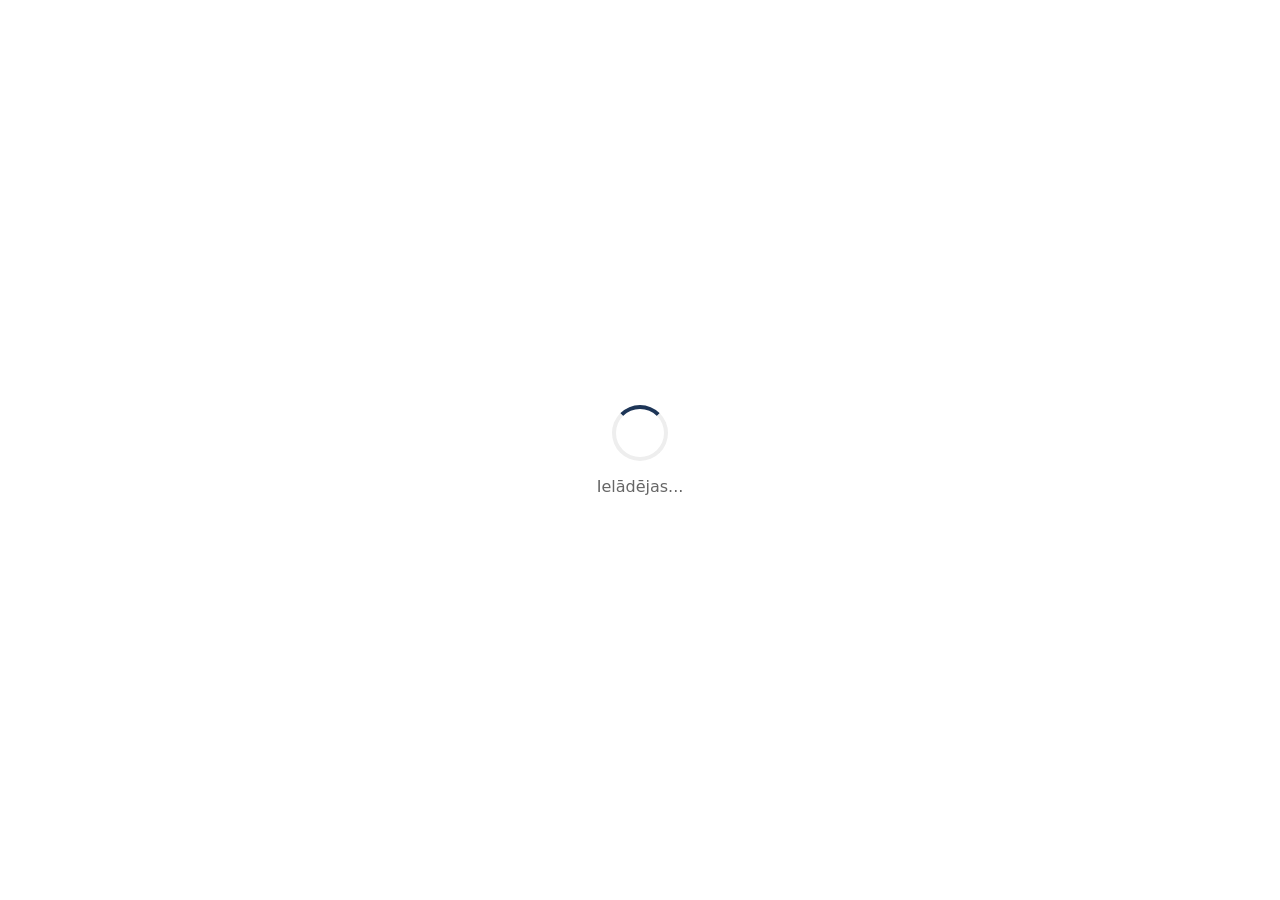
<file: index.html>
<!DOCTYPE html>
<html lang="lv">
<head>
  <meta charset="utf-8" />
  <title data-i18n="app.title">Akmeņu karte</title>
  <meta name="description" content="Interaktīva karte ar akmeņiem un pieminekļiem no visas pasaules. Meklē, filtrē un izpēti unikālus objektus ar fotogrāfijām, aprakstiem un atrašanās vietām." data-i18n-content="app.description" />
  <meta name="viewport" content="width=device-width, initial-scale=1" />
  <link rel="icon" href="favicon.svg" type="image/svg+xml" />

  <!-- Resource hints for faster loading -->
  <link rel="preconnect" href="https://api.mapbox.com" />
  <link rel="dns-prefetch" href="https://api.mapbox.com" />

  <link href="https://api.mapbox.com/mapbox-gl-js/v2.15.0/mapbox-gl.css" rel="stylesheet" />
  <script src="https://api.mapbox.com/mapbox-gl-js/v2.15.0/mapbox-gl.js"></script>

  <link rel="stylesheet" href="css/styles.css?v=47" />
</head>
<body>

<div id="loader" class="loader-overlay">
  <div class="loader-content">
    <div class="spinner"></div>
    <div class="loader-text" data-i18n="loader.loading">Ielādējas...</div>
  </div>
</div>

<div id="app">
  <aside id="sidebar">
    <div class="sidebar-header">
      <div class="sidebar-title-row">
        <h1 class="sidebar-title">
          <span id="total-count" class="count-badge">0</span>
          <span data-i18n="app.title">Akmeņu karte</span>
        </h1>

        <button id="openFilters" class="filters-open-btn" type="button" aria-haspopup="dialog" aria-controls="filtersModal" data-i18n="header.filters">
          Filtri
          <span id="filterActiveBadge" class="filter-active-badge hidden"></span>
        </button>
        <button id="langToggle" class="theme-toggle-btn" type="button" title="Switch language">
          <span id="langToggleText">EN</span>
        </button>
        <button id="themeToggle" class="theme-toggle-btn" type="button" data-i18n-title="mobile.theme_toggle" title="Pārslēgt tēmu">
          🌙
        </button>
      </div>

      <label class="search-row">
        <span class="sr-only" data-i18n="search.placeholder">Meklēt</span>
        <input id="filter-search" type="text" data-i18n-placeholder="search.placeholder" placeholder="Meklēt (nosaukums, autors, valsts)..." />
      </label>
    </div>

    <div id="list-title" data-i18n="header.objects">Objekti</div>
    <div id="objects-list">
      <div id="pull-to-refresh-indicator" class="pull-to-refresh-indicator">
        <div class="pull-to-refresh-spinner"></div>
        <span data-i18n="list.pull_to_refresh">Atjaunot...</span>
      </div>
    </div>
    <div id="sidebar-version"><span data-i18n="version.prefix">v</span><span id="version-number">...</span></div>

    <footer id="footer">
      <a href="https://forms.gle/JcUwCwtvCwwk2Yxr7" target="_blank" rel="noopener noreferrer" data-i18n="footer.form_link">➕ Forma</a>
    </footer>
  </aside>

  <div id="map"></div>

  <!-- Mobile controls (hidden on desktop) -->
  <div class="mobile-controls">
    <button id="mobileListBtn" class="mobile-control-btn" type="button" title="Saraksts">
      📋
      <span id="mobile-total-count" class="mobile-btn-badge">0</span>
    </button>
    <button id="mobileFiltersBtn" class="mobile-control-btn" type="button" data-i18n-title="header.filters" title="Filtri">
      🔍
      <span id="mobileFilterActiveBadge" class="mobile-filter-active-badge hidden"></span>
    </button>
    <button id="mobileLangToggle" class="mobile-control-btn mobile-lang-btn" type="button" title="Switch language">
      <span id="mobileLangToggleText">EN</span>
    </button>
    <button id="mobileThemeToggle" class="mobile-control-btn" type="button" data-i18n-title="mobile.theme_toggle" title="Pārslēgt tēmu">
      🌙
    </button>
  </div>

  <!-- Mobile zoom controls -->
  <div class="mobile-zoom-controls">
    <button id="mobileZoomIn" class="mobile-zoom-btn" type="button" title="Zoom in">+</button>
    <button id="mobileZoomOut" class="mobile-zoom-btn" type="button" title="Zoom out">−</button>
  </div>

  <!-- Mobile version badge -->
  <div id="mobile-version" class="mobile-version">v<span id="mobile-version-number">...</span></div>

  <!-- Mobile list overlay (full screen) -->
  <div id="mobileListOverlay" class="mobile-overlay">
    <div class="mobile-overlay-header">
      <h2 class="mobile-overlay-title">
        <span id="mobile-list-count" class="count-badge">0</span>
        <span data-i18n="mobile.list_title">Akmeņu karte</span>
      </h2>
      <button id="closeMobileList" class="mobile-close-btn" type="button" data-i18n="mobile.close">✕</button>
    </div>

    <div class="mobile-overlay-search">
      <input id="mobile-filter-search" type="text" data-i18n-placeholder="search.placeholder" placeholder="Meklēt (nosaukums, autors, valsts)..." />
    </div>

    <div id="mobile-objects-list" class="mobile-overlay-content">
      <div id="mobile-pull-to-refresh-indicator" class="pull-to-refresh-indicator">
        <div class="pull-to-refresh-spinner"></div>
        <span data-i18n="list.pull_to_refresh">Atjaunot...</span>
      </div>
    </div>

    <div class="mobile-overlay-footer">
      <a href="https://forms.gle/JcUwCwtvCwwk2Yxr7" target="_blank" rel="noopener noreferrer" data-i18n="footer.form_link">➕ Forma</a>
    </div>
  </div>

  <!-- Mobile object detail sheet (bottom sheet) -->
  <div id="mobileSheetBackdrop" class="mobile-sheet-backdrop"></div>
  <div id="mobileObjectSheet" class="mobile-sheet">
    <div class="mobile-sheet-handle"></div>
    <div class="mobile-sheet-header">
      <h3 id="mobileSheetTitle" class="mobile-sheet-title" data-i18n="mobile.object_title">Objekts</h3>
      <button id="closeMobileSheet" class="mobile-close-btn" type="button" data-i18n="mobile.close">✕</button>
    </div>
    <div id="mobileSheetContent" class="mobile-sheet-content">
      <!-- Content will be dynamically filled -->
    </div>
  </div>

  <!-- Mobile filters overlay (full screen) -->
  <div id="mobileFiltersOverlay" class="mobile-overlay">
    <div class="mobile-overlay-header">
      <h2 class="mobile-overlay-title" data-i18n="mobile.filters_title">Filtri</h2>
      <button id="closeMobileFilters" class="mobile-close-btn" type="button" data-i18n="mobile.close">✕</button>
    </div>

    <div class="mobile-overlay-content mobile-filters-body">
      <label>
        <span data-i18n="filters.author">Autors</span>
        <select id="mobile-filter-author">
          <option value="" data-i18n="filters.all">Visi</option>
        </select>
      </label>

      <label>
        <span data-i18n="filters.year">Gads</span>
        <select id="mobile-filter-year">
          <option value="" data-i18n="filters.all">Visi</option>
        </select>
      </label>

      <label>
        <span data-i18n="filters.continent">Kontinents</span>
        <select id="mobile-filter-continent">
          <option value="" data-i18n="filters.all">Visi</option>
        </select>
      </label>

      <label>
        <span data-i18n="filters.country">Valsts</span>
        <select id="mobile-filter-country">
          <option value="" data-i18n="filters.all_countries">Visas</option>
        </select>
      </label>
    </div>

    <div class="mobile-overlay-actions">
      <button id="mobileResetFilters" class="btn-secondary" type="button" data-i18n="filters.reset">Notīrīt</button>
      <button id="mobileApplyFilters" class="btn-primary" type="button" data-i18n="filters.apply">Pielietot</button>
    </div>
  </div>
</div>

<div id="filtersModal" class="modal" role="dialog" aria-modal="true" aria-hidden="true">
  <div id="filtersBackdrop" class="modal-backdrop"></div>

  <div class="modal-sheet" role="document">
    <div class="modal-top">
      <div class="modal-title" data-i18n="filters.title">Filtri</div>
      <button id="closeFilters" class="modal-close-btn" type="button" data-i18n-aria-label="filters.close" aria-label="Aizvērt filtrus">✕</button>
    </div>

    <div class="modal-body">
      <label>
        <span data-i18n="filters.author">Autors</span>
        <select id="filter-author">
          <option value="" data-i18n="filters.all">Visi</option>
        </select>
      </label>

      <label>
        <span data-i18n="filters.year">Gads</span>
        <select id="filter-year">
          <option value="" data-i18n="filters.all">Visi</option>
        </select>
      </label>

      <label>
        <span data-i18n="filters.continent">Kontinents</span>
        <select id="filter-continent">
          <option value="" data-i18n="filters.all">Visi</option>
        </select>
      </label>

      <label>
        <span data-i18n="filters.country">Valsts</span>
        <select id="filter-country">
          <option value="" data-i18n="filters.all_countries">Visas</option>
        </select>
      </label>
    </div>

    <div class="modal-actions">
      <button id="resetFilters" class="btn-secondary" type="button" data-i18n="filters.reset">Notīrīt</button>
      <button id="applyFiltersBtn" class="btn-primary" type="button" data-i18n="filters.apply">Pielietot</button>
    </div>
  </div>
</div>

<script>
// Register service worker for offline support
if ('serviceWorker' in navigator) {
  window.addEventListener('load', () => {
    navigator.serviceWorker.register('/service-worker.js')
      .then((registration) => {
        console.log('[SW] Registered:', registration.scope);

        // Check for updates
        registration.addEventListener('updatefound', () => {
          const newWorker = registration.installing;
          newWorker.addEventListener('statechange', () => {
            if (newWorker.state === 'installed' && navigator.serviceWorker.controller) {
              // New service worker available, prompt user to refresh
              const message = window.t ? window.t('alerts.update_available') : 'Jauna versija ir pieejama! Vai vēlaties atjaunināt?';
              if (confirm(message)) {
                newWorker.postMessage({ type: 'SKIP_WAITING' });
                window.location.reload();
              }
            }
          });
        });
      })
      .catch((error) => {
        console.error('[SW] Registration failed:', error);
      });

    // Reload page when new service worker takes control
    navigator.serviceWorker.addEventListener('controllerchange', () => {
      window.location.reload();
    });
  });
}
</script>

<script src="config.php?v=47"></script>
<script src="js/i18n.js?v=47"></script>
<script src="js/app.js?v=47"></script>
</body>
</html>
</file>
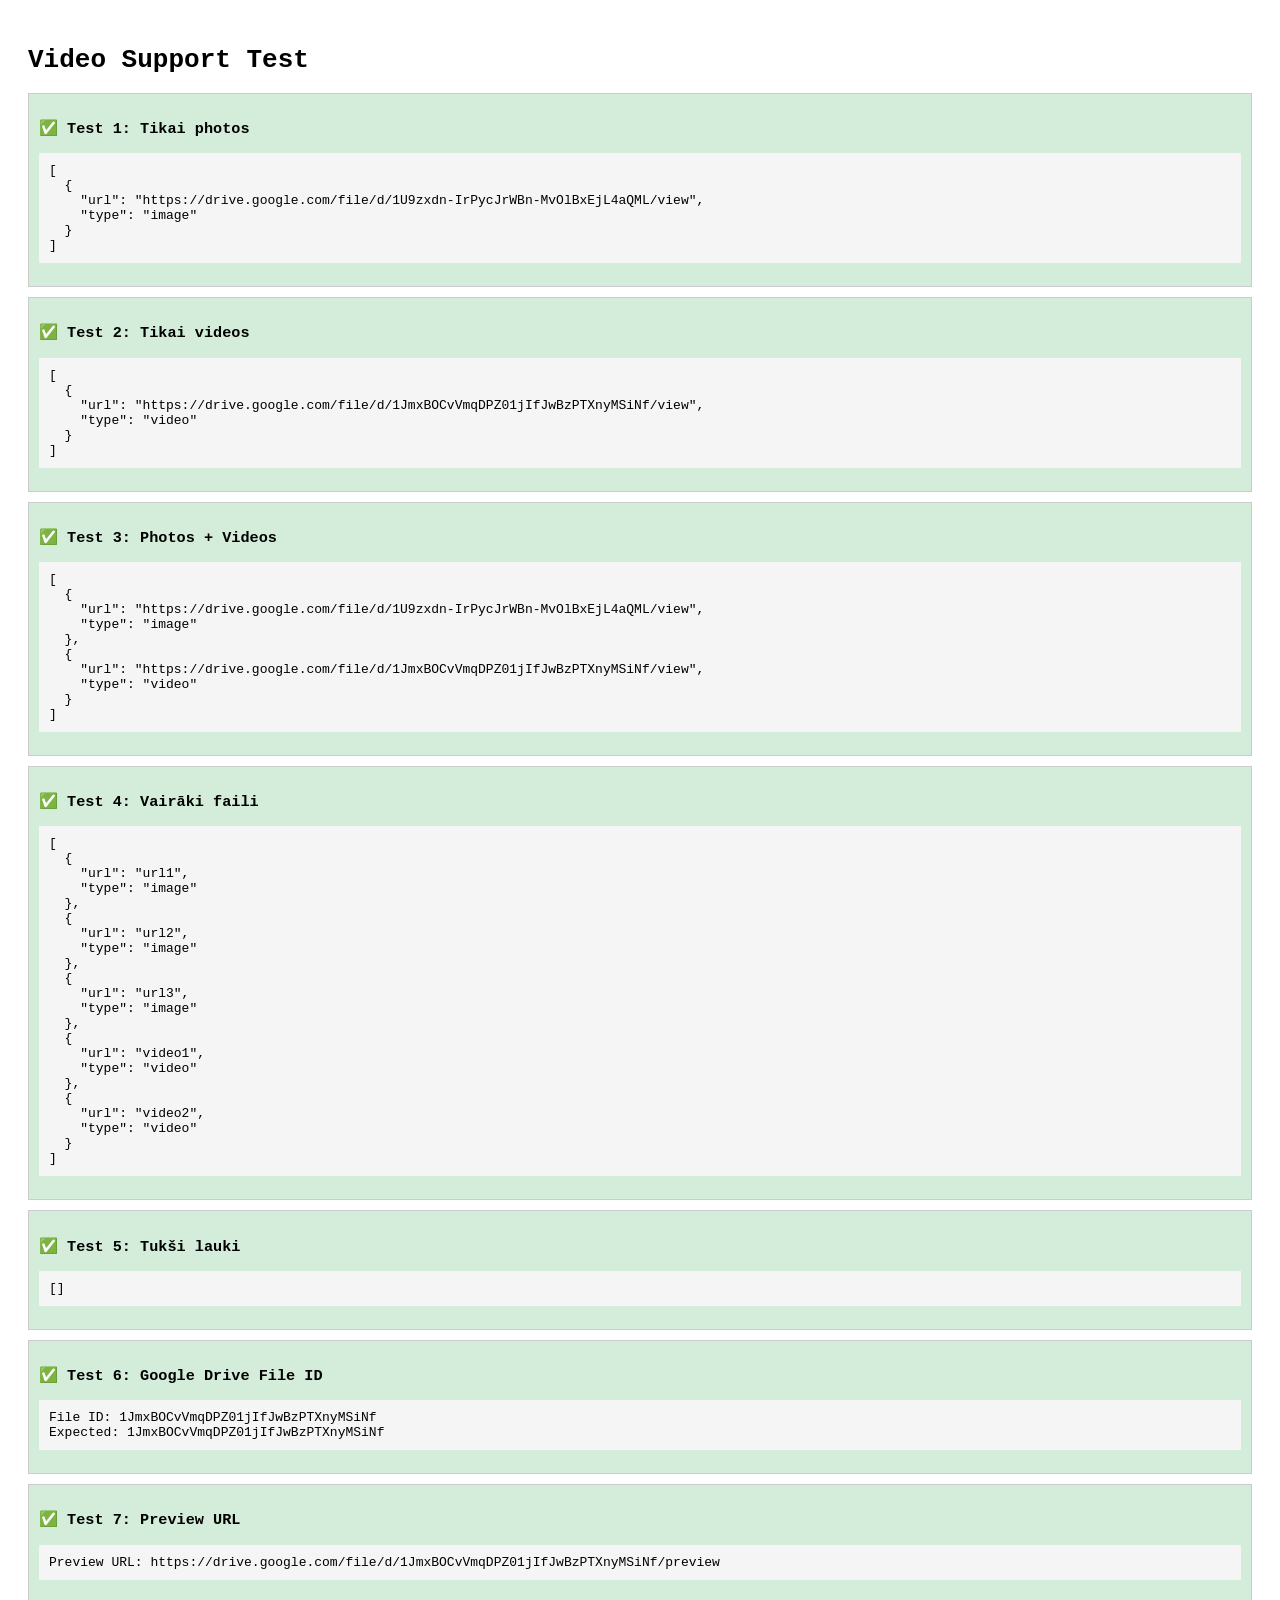
<file: test-video-support.html>
<!DOCTYPE html>
<html lang="lv">
<head>
  <meta charset="utf-8">
  <title>Test Video Support</title>
  <style>
    body { font-family: monospace; padding: 20px; }
    .test-result { margin: 10px 0; padding: 10px; border: 1px solid #ccc; }
    .pass { background: #d4edda; }
    .fail { background: #f8d7da; }
    pre { background: #f5f5f5; padding: 10px; overflow-x: auto; }
  </style>
</head>
<body>
  <h1>Video Support Test</h1>
  <div id="results"></div>

  <script>
    // Kopē funkcijas no app.js
    function normalizePhotoUrl(url) {
      const u = String(url || '').trim();
      if (!u) return '';
      if (u.startsWith('http://')) return 'https://' + u.slice('http://'.length);
      return u;
    }

    function getPhotos(props) {
      const v = props.photos;
      if (Array.isArray(v)) return v.filter(Boolean);
      if (!v) return [];
      const s = String(v).trim();
      if (!s) return [];
      if (s.startsWith('[')) {
        try {
          const arr = JSON.parse(s);
          return Array.isArray(arr) ? arr.filter(Boolean) : [];
        } catch (e) {}
      }
      return s.split(/\r?\n|\||,/g).map(x => x.trim()).filter(Boolean);
    }

    function getVideos(props) {
      const v = props.videos;
      if (Array.isArray(v)) return v.filter(Boolean);
      if (!v) return [];
      const s = String(v).trim();
      if (!s) return [];
      if (s.startsWith('[')) {
        try {
          const arr = JSON.parse(s);
          return Array.isArray(arr) ? arr.filter(Boolean) : [];
        } catch (e) {}
      }
      return s.split(/\r?\n|\||,/g).map(x => x.trim()).filter(Boolean);
    }

    function getMediaWithTypes(props) {
      const photos = getPhotos(props);
      const videos = getVideos(props);
      const media = [];

      photos.forEach(url => {
        media.push({ url: normalizePhotoUrl(url), type: 'image' });
      });

      videos.forEach(url => {
        media.push({ url: normalizePhotoUrl(url), type: 'video' });
      });

      return media;
    }

    function isGoogleDriveUrl(url) {
      const u = String(url || '').toLowerCase();
      return u.includes('drive.google.com');
    }

    function getGoogleDriveFileId(url) {
      const patterns = [
        /\/file\/d\/([^\/]+)/,
        /[?&]id=([^&]+)/,
        /\/open\?id=([^&]+)/,
      ];

      for (const pattern of patterns) {
        const match = url.match(pattern);
        if (match) return match[1];
      }
      return null;
    }

    // Test cases
    const results = document.getElementById('results');

    function addResult(title, pass, details) {
      const div = document.createElement('div');
      div.className = `test-result ${pass ? 'pass' : 'fail'}`;
      div.innerHTML = `
        <h3>${pass ? '✅' : '❌'} ${title}</h3>
        <pre>${details}</pre>
      `;
      results.appendChild(div);
    }

    // Test 1: Tikai photos
    const test1 = {
      photos: "https://drive.google.com/file/d/1U9zxdn-IrPycJrWBn-MvOlBxEjL4aQML/view"
    };
    const result1 = getMediaWithTypes(test1);
    addResult(
      'Test 1: Tikai photos',
      result1.length === 1 && result1[0].type === 'image',
      JSON.stringify(result1, null, 2)
    );

    // Test 2: Tikai videos
    const test2 = {
      videos: "https://drive.google.com/file/d/1JmxBOCvVmqDPZ01jIfJwBzPTXnyMSiNf/view"
    };
    const result2 = getMediaWithTypes(test2);
    addResult(
      'Test 2: Tikai videos',
      result2.length === 1 && result2[0].type === 'video',
      JSON.stringify(result2, null, 2)
    );

    // Test 3: Abi kopā
    const test3 = {
      photos: "https://drive.google.com/file/d/1U9zxdn-IrPycJrWBn-MvOlBxEjL4aQML/view",
      videos: "https://drive.google.com/file/d/1JmxBOCvVmqDPZ01jIfJwBzPTXnyMSiNf/view"
    };
    const result3 = getMediaWithTypes(test3);
    addResult(
      'Test 3: Photos + Videos',
      result3.length === 2 && result3[0].type === 'image' && result3[1].type === 'video',
      JSON.stringify(result3, null, 2)
    );

    // Test 4: Vairāki attēli un video
    const test4 = {
      photos: "url1|url2|url3",
      videos: "video1|video2"
    };
    const result4 = getMediaWithTypes(test4);
    addResult(
      'Test 4: Vairāki faili',
      result4.length === 5 && result4.filter(m => m.type === 'image').length === 3 && result4.filter(m => m.type === 'video').length === 2,
      JSON.stringify(result4, null, 2)
    );

    // Test 5: Tukši lauki
    const test5 = {
      photos: "",
      videos: ""
    };
    const result5 = getMediaWithTypes(test5);
    addResult(
      'Test 5: Tukši lauki',
      result5.length === 0,
      JSON.stringify(result5, null, 2)
    );

    // Test 6: Google Drive File ID extraction
    const testUrl = "https://drive.google.com/file/d/1JmxBOCvVmqDPZ01jIfJwBzPTXnyMSiNf/view?usp=drive_link";
    const fileId = getGoogleDriveFileId(testUrl);
    addResult(
      'Test 6: Google Drive File ID',
      fileId === '1JmxBOCvVmqDPZ01jIfJwBzPTXnyMSiNf',
      `File ID: ${fileId}\nExpected: 1JmxBOCvVmqDPZ01jIfJwBzPTXnyMSiNf`
    );

    // Test 7: Preview URL generation
    const previewUrl = `https://drive.google.com/file/d/${fileId}/preview`;
    addResult(
      'Test 7: Preview URL',
      previewUrl === 'https://drive.google.com/file/d/1JmxBOCvVmqDPZ01jIfJwBzPTXnyMSiNf/preview',
      `Preview URL: ${previewUrl}`
    );

    console.log('All tests completed!');
  </script>
</body>
</html>
</file>
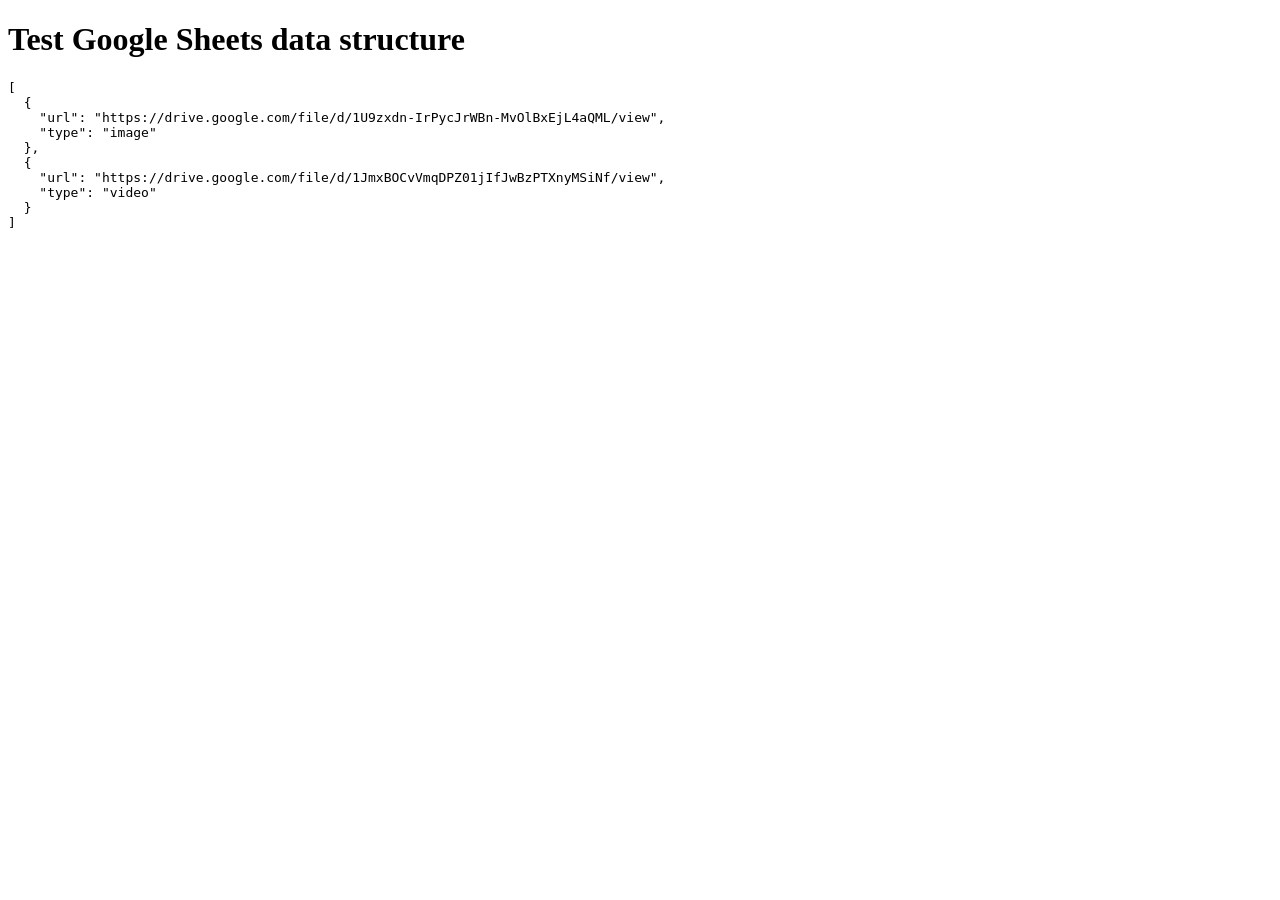
<file: test_data.html>
<!-- Testa lapa - atver pārlūkā, lai testētu -->
<!DOCTYPE html>
<html>
<head>
<meta charset="utf-8">
<title>Test Media Loading</title>
</head>
<body>
<h1>Test Google Sheets data structure</h1>
<pre id="output"></pre>

<script>
// Simulē, kā dati varētu izskatīties
const testData = {
  properties: {
    photos: "https://drive.google.com/file/d/1U9zxdn-IrPycJrWBn-MvOlBxEjL4aQML/view",
    videos: "https://drive.google.com/file/d/1JmxBOCvVmqDPZ01jIfJwBzPTXnyMSiNf/view"
  }
};

// Kopē funkcijas no app.js
function getPhotos(props) {
  const v = props.photos;
  if (!v) return [];
  const s = String(v).trim();
  if (!s) return [];
  return s.split(/\r?\n|\||,/g).map(x => x.trim()).filter(Boolean);
}

function getVideos(props) {
  const v = props.videos;
  if (!v) return [];
  const s = String(v).trim();
  if (!s) return [];
  return s.split(/\r?\n|\||,/g).map(x => x.trim()).filter(Boolean);
}

function getMediaWithTypes(props) {
  const photos = getPhotos(props);
  const videos = getVideos(props);
  const media = [];
  
  photos.forEach(url => {
    media.push({ url: url, type: 'image' });
  });
  
  videos.forEach(url => {
    media.push({ url: url, type: 'video' });
  });
  
  return media;
}

// Testē
const result = getMediaWithTypes(testData.properties);
document.getElementById('output').textContent = JSON.stringify(result, null, 2);

console.log('Test result:', result);
</script>
</body>
</html>
</file>
<file: css/styles.css>
:root {
  --bg-primary: #ffffff;
  --bg-secondary: #f6f6f6;
  --bg-tertiary: #fafafa;
  --border-color: #ddd;
  --border-light: #eee;
  --text-primary: #111;
  --text-secondary: #666;
  --text-tertiary: #999;
  --accent-color: #1d3557;
  --shadow-sm: rgba(0, 0, 0, 0.05);
  --shadow-md: rgba(0, 0, 0, 0.15);
  --shadow-lg: rgba(0, 0, 0, 0.25);
}

[data-theme="dark"] {
  --bg-primary: #1a1a1a;
  --bg-secondary: #2a2a2a;
  --bg-tertiary: #222;
  --border-color: #444;
  --border-light: #333;
  --text-primary: #e5e5e5;
  --text-secondary: #aaa;
  --text-tertiary: #888;
  --accent-color: #5b8fb9;
  --shadow-sm: rgba(0, 0, 0, 0.3);
  --shadow-md: rgba(0, 0, 0, 0.5);
  --shadow-lg: rgba(0, 0, 0, 0.7);
}

html, body {
  height: 100%;
  margin: 0;
  font-family: system-ui, -apple-system, Segoe UI, Roboto, Arial, sans-serif;
  background: var(--bg-primary);
  color: var(--text-primary);
  transition: background 0.3s, color 0.3s;
}

/* Loader */
.loader-overlay {
  position: fixed;
  inset: 0;
  background: var(--bg-primary);
  display: flex;
  align-items: center;
  justify-content: center;
  z-index: 9999;
  transition: opacity 0.3s ease;
}

.loader-overlay.hidden {
  opacity: 0;
  pointer-events: none;
}

.loader-content {
  display: flex;
  flex-direction: column;
  align-items: center;
  gap: 16px;
}

.spinner {
  width: 48px;
  height: 48px;
  border: 4px solid var(--border-light);
  border-top-color: var(--accent-color);
  border-radius: 50%;
  animation: spin 0.8s linear infinite;
}

@keyframes spin {
  to { transform: rotate(360deg); }
}

.loader-text {
  font-size: 16px;
  color: var(--text-secondary);
  font-weight: 500;
}

#app {
  height: 100vh;
  display: flex;
}

#map {
  flex: 1;
}

#sidebar {
  width: 360px;
  background: var(--bg-primary);
  border-right: 1px solid var(--border-color);
  overflow: hidden;
  display: flex;
  flex-direction: column;
}

.sidebar-header {
  padding: 14px 14px 10px 14px;
  border-bottom: 1px solid var(--border-light);
  display: flex;
  flex-direction: column;
  gap: 10px;
  background: var(--bg-primary);
  z-index: 10;
}

.sidebar-title-row {
  display: flex;
  align-items: center;
  justify-content: space-between;
  gap: 10px;
}

.sidebar-title {
  font-size: 18px;
  margin: 0;
  display: flex;
  align-items: center;
  gap: 8px;
}

.count-badge {
  display: inline-flex;
  align-items: center;
  justify-content: center;
  min-width: 28px;
  height: 22px;
  padding: 0 8px;
  border-radius: 999px;
  border: 1px solid var(--border-color);
  background: var(--bg-secondary);
  font-size: 12px;
  font-weight: 700;
}

.filters-open-btn,
.theme-toggle-btn {
  border: 1px solid var(--border-color);
  background: var(--bg-primary);
  color: var(--text-primary);
  border-radius: 999px;
  padding: 10px 14px;
  font-size: 14px;
  cursor: pointer;
  white-space: nowrap;
  min-height: 44px;
  display: flex;
  align-items: center;
  transition: all 0.2s;
}

.theme-toggle-btn {
  padding: 10px 10px;
  min-width: 44px;
  justify-content: center;
}

#langToggle {
  font-weight: 700;
  font-size: 12px;
  letter-spacing: 0.5px;
}

.mobile-lang-btn {
  font-weight: 700;
  font-size: 13px;
  letter-spacing: 0.5px;
}

.filters-open-btn {
  position: relative;
}

.filters-open-btn:hover,
.theme-toggle-btn:hover {
  border-color: var(--text-secondary);
}

.filter-active-badge {
  position: absolute;
  top: -4px;
  right: -4px;
  width: 10px;
  height: 10px;
  background: #ef4444;
  border: 2px solid var(--bg-primary);
  border-radius: 50%;
  box-shadow: 0 0 0 2px rgba(239, 68, 68, 0.2);
  animation: pulse 2s infinite;
}

.filter-active-badge.hidden {
  display: none;
}

@keyframes pulse {
  0%, 100% {
    box-shadow: 0 0 0 2px rgba(239, 68, 68, 0.2);
  }
  50% {
    box-shadow: 0 0 0 4px rgba(239, 68, 68, 0.1);
  }
}

.search-row input {
  width: 100%;
  padding: 9px 10px;
  border-radius: 12px;
  border: 1px solid var(--border-color);
  background: var(--bg-primary);
  color: var(--text-primary);
  font-size: 14px;
  outline: none;
}

.search-row input:focus {
  border-color: var(--text-secondary);
}

#list-title {
  padding: 10px 14px 0 14px;
  font-size: 13px;
  color: var(--text-secondary);
  font-weight: 700;
}

#objects-list {
  overflow: auto;
  padding: 8px 14px 14px 14px;
  flex: 1;
  position: relative;
}

.pull-to-refresh-indicator {
  position: absolute;
  top: -60px;
  left: 0;
  right: 0;
  height: 60px;
  display: flex;
  align-items: center;
  justify-content: center;
  color: var(--text-secondary);
  font-size: 14px;
  transition: transform 0.3s;
  pointer-events: none;
}

.pull-to-refresh-indicator.visible {
  transform: translateY(60px);
}

.pull-to-refresh-spinner {
  width: 20px;
  height: 20px;
  border: 2px solid var(--border-light);
  border-top-color: var(--accent-color);
  border-radius: 50%;
  animation: spin 0.8s linear infinite;
  margin-right: 8px;
}

/* Skeleton loaders */
.skeleton {
  background: linear-gradient(90deg, var(--bg-secondary) 25%, var(--border-color) 50%, var(--bg-secondary) 75%);
  background-size: 200% 100%;
  animation: skeleton-loading 1.5s ease-in-out infinite;
  border-radius: 4px;
}

@keyframes skeleton-loading {
  0% { background-position: 200% 0; }
  100% { background-position: -200% 0; }
}

.skeleton-item {
  display: flex;
  gap: 10px;
  padding: 12px 12px;
  border: 1px solid var(--border-light);
  border-radius: 12px;
  margin: 8px 0;
  min-height: 44px;
}

.skeleton-dot {
  width: 10px;
  height: 10px;
  border-radius: 50%;
  margin-top: 5px;
  flex: 0 0 10px;
}

.skeleton-main {
  flex: 1;
  display: flex;
  flex-direction: column;
  gap: 6px;
}

.skeleton-title {
  height: 16px;
  width: 70%;
}

.skeleton-sub {
  height: 12px;
  width: 50%;
}

.list-loading {
  opacity: 0.6;
  pointer-events: none;
}

.load-more-btn {
  width: 100%;
  padding: 12px 16px;
  border-radius: 12px;
  border: 1px solid var(--border-color);
  background: var(--bg-secondary);
  cursor: pointer;
  font-size: 14px;
  font-weight: 600;
  color: var(--accent-color);
  margin-top: 8px;
  transition: all 0.2s;
  min-height: 44px;
}

.load-more-btn:hover {
  background: var(--bg-primary);
  border-color: var(--text-secondary);
}

.load-more-btn:active {
  transform: scale(0.98);
}

.load-more-btn.loading {
  opacity: 0.6;
  pointer-events: none;
}

#sidebar-version {
  padding: 10px 14px;
  font-size: 11px;
  color: var(--text-tertiary);
  text-align: center;
  border-top: 1px solid var(--border-light);
  font-weight: 500;
  letter-spacing: 0.5px;
}

.obj-item {
  display: flex;
  gap: 10px;
  padding: 12px 12px;
  border: 1px solid var(--border-light);
  border-radius: 12px;
  margin: 8px 0;
  cursor: pointer;
  min-height: 44px; /* Apple guideline */
}

.obj-item:hover {
  background: var(--bg-tertiary);
}

.obj-dot {
  width: 10px;
  height: 10px;
  border-radius: 50%;
  margin-top: 5px;
  flex: 0 0 10px;
}

.obj-dot.ok { background: #1d3557; }
.obj-dot.missing { background: #e63946; }

.obj-main { flex: 1; }

.obj-title {
  font-size: 14px;
  font-weight: 700;
  margin-bottom: 4px;
}

.obj-sub {
  font-size: 12px;
  color: var(--text-secondary);
}

.obj-empty {
  font-size: 13px;
  color: var(--text-secondary);
  padding: 10px 0;
}

#footer {
  padding: 10px 14px;
  font-size: 14px;
  text-align: center;
  border-top: 1px solid var(--border-light);
  background: var(--bg-primary);
}

#footer a {
  text-decoration: none;
  color: var(--text-primary);
  display: inline-flex;
  align-items: center;
  gap: 4px;
  padding: 8px 12px;
  border-radius: 999px;
  transition: background 0.2s;
}

#footer a:hover {
  background: var(--bg-secondary);
}

/* Popup */
.popup-wrap {
  max-width: 460px;
  min-width: 320px;
  animation: popupFadeIn 0.3s cubic-bezier(0.4, 0, 0.2, 1);
}

@keyframes popupFadeIn {
  from {
    opacity: 0;
    transform: translateY(10px) scale(0.98);
  }
  to {
    opacity: 1;
    transform: translateY(0) scale(1);
  }
}

.popup-title {
  display: flex;
  gap: 12px;
  align-items: flex-start;
  justify-content: space-between;
  font-weight: 700;
  margin-bottom: 14px;
  font-size: 17px;
  line-height: 1.3;
  color: var(--text-primary);
}

.popup-title > span {
  flex: 1;
}

.popup-title-actions {
  display: flex;
  gap: 8px;
  align-items: center;
  flex-shrink: 0;
}

.back-to-list-btn {
  display: none; /* Hidden on desktop - not needed when list is always visible */
}

.copy-link-btn {
  background: var(--bg-secondary);
  border: 1px solid var(--border-color);
  border-radius: 10px;
  cursor: pointer;
  font-size: 18px;
  padding: 10px 10px;
  line-height: 1;
  transition: all 0.2s;
  display: flex;
  align-items: center;
  justify-content: center;
  min-width: 40px;
  min-height: 40px;
  box-shadow: 0 1px 3px var(--shadow-sm);
}

.copy-link-btn:hover {
  background: var(--bg-tertiary);
  border-color: var(--text-secondary);
  transform: translateY(-1px);
  box-shadow: 0 2px 6px var(--shadow-md);
}

.copy-link-btn:active {
  transform: translateY(0) scale(0.98);
  box-shadow: 0 1px 2px var(--shadow-sm);
}

.popup-meta {
  display: flex;
  gap: 8px;
  flex-wrap: wrap;
  margin-bottom: 16px;
}

.popup-chip {
  font-size: 13px;
  background: var(--bg-secondary);
  border: 1px solid var(--border-color);
  border-radius: 999px;
  padding: 6px 12px;
  line-height: 1.3;
  font-weight: 500;
  display: inline-flex;
  align-items: center;
  gap: 4px;
  transition: all 0.2s;
}

.popup-chip:hover {
  background: var(--bg-tertiary);
  transform: translateY(-1px);
}

.popup-desc {
  font-size: 14px;
  line-height: 1.6;
  margin-top: 14px;
  color: var(--text-primary);
  padding: 12px;
  background: var(--bg-tertiary);
  border-radius: 10px;
  border-left: 3px solid var(--accent-color);
}

.badge-ok, .badge-missing {
  font-size: 12px;
  padding: 6px 12px;
  border-radius: 999px;
  white-space: nowrap;
  font-weight: 700;
  display: inline-flex;
  align-items: center;
  gap: 4px;
  box-shadow: 0 1px 3px var(--shadow-sm);
}

.badge-ok {
  border: 1px solid #86efac;
  background: linear-gradient(135deg, #dcfce7 0%, #bbf7d0 100%);
  color: #166534;
  transition: all 0.2s;
}

.badge-ok:hover {
  box-shadow: 0 2px 8px rgba(134, 239, 172, 0.4);
  transform: translateY(-1px);
}

.badge-missing {
  border: 1px solid #fca5a5;
  background: linear-gradient(135deg, #fee2e2 0%, #fecaca 100%);
  color: #991b1b;
  transition: all 0.2s;
}

.badge-missing:hover {
  box-shadow: 0 2px 8px rgba(252, 165, 165, 0.4);
  transform: translateY(-1px);
}

.slideshow {
  position: relative;
  border-radius: 14px;
  overflow: hidden;
  border: 1px solid var(--border-color);
  margin: 0 0 16px 0;
  background: linear-gradient(135deg, #1a1a1a 0%, #2a2a2a 100%);
  user-select: none;
  -webkit-user-select: none;
  min-height: 300px;
  display: flex;
  align-items: center;
  justify-content: center;
  transition: all 0.2s ease;
  box-shadow: 0 4px 12px var(--shadow-md);
}

.slideshow:hover {
  box-shadow: 0 6px 16px var(--shadow-lg);
}

.slideshow img,
.slideshow video,
.slideshow iframe {
  width: 100%;
  display: block;
  max-height: 420px;
  object-fit: contain;
  background: #000;
  animation: fadeIn 0.4s ease;
}

@keyframes fadeIn {
  from {
    opacity: 0;
  }
  to {
    opacity: 1;
  }
}

.slideshow video {
  outline: none;
}

.slideshow iframe {
  border: none;
  min-height: 280px;
}

.slide-counter {
  position: absolute;
  bottom: 12px;
  right: 12px;
  background: rgba(0, 0, 0, 0.85);
  color: #fff;
  padding: 6px 14px;
  border-radius: 999px;
  font-size: 13px;
  font-weight: 700;
  pointer-events: none;
  backdrop-filter: blur(12px);
  box-shadow: 0 2px 8px rgba(0, 0, 0, 0.4);
  border: 1px solid rgba(255, 255, 255, 0.1);
  letter-spacing: 0.5px;
}

.slide-counter.slide-hidden {
  display: none;
}

.slide-nav {
  position: absolute;
  top: 50%;
  transform: translateY(-50%);
  background: rgba(255, 255, 255, 0.95);
  border: 1px solid rgba(255, 255, 255, 0.3);
  width: 44px;
  height: 44px;
  border-radius: 50%;
  cursor: pointer;
  display: flex;
  align-items: center;
  justify-content: center;
  font-size: 20px;
  font-weight: 700;
  transition: all 0.25s cubic-bezier(0.4, 0, 0.2, 1);
  z-index: 10;
  box-shadow: 0 3px 12px rgba(0, 0, 0, 0.3);
  backdrop-filter: blur(8px);
  color: #1a1a1a;
}

.slide-nav:hover {
  background: rgba(255, 255, 255, 1);
  transform: translateY(-50%) scale(1.15);
  box-shadow: 0 4px 16px rgba(0, 0, 0, 0.4);
}

.slide-nav:active {
  transform: translateY(-50%) scale(1.0);
  box-shadow: 0 2px 8px rgba(0, 0, 0, 0.3);
}

.slide-nav.slide-prev {
  left: 10px;
}

.slide-nav.slide-next {
  right: 10px;
}

.slide-nav.slide-hidden {
  display: none;
}

@media (max-width: 720px) {
  .popup-wrap {
    max-width: 100%;
  }

  .slideshow img,
  .slideshow video,
  .slideshow iframe {
    max-height: 240px;
  }

  .slideshow iframe {
    min-height: 200px;
  }

  .slide-nav {
    width: 44px;
    height: 44px;
    font-size: 18px;
  }
}

/* Modal (filters) */
.modal {
  position: fixed;
  inset: 0;
  display: none;
  z-index: 1000;
}

.modal.is-open {
  display: block;
}

.modal-backdrop {
  position: absolute;
  inset: 0;
  background: rgba(0,0,0,0.35);
}

.modal-sheet {
  position: absolute;
  left: 50%;
  top: 50%;
  transform: translate(-50%, -50%);
  width: min(520px, calc(100vw - 24px));
  background: var(--bg-primary);
  border-radius: 16px;
  border: 1px solid var(--border-light);
  box-shadow: 0 12px 40px var(--shadow-lg);
  overflow: hidden;
}

.modal-top {
  display: flex;
  align-items: center;
  justify-content: space-between;
  padding: 12px 14px;
  border-bottom: 1px solid var(--border-light);
}

.modal-title {
  font-size: 16px;
  font-weight: 700;
}

.modal-close-btn {
  border: 1px solid var(--border-color);
  background: var(--bg-primary);
  color: var(--text-primary);
  border-radius: 10px;
  padding: 8px 12px;
  font-size: 16px;
  cursor: pointer;
  min-width: 44px;
  min-height: 44px;
  display: flex;
  align-items: center;
  justify-content: center;
}

.modal-body {
  padding: 12px 14px;
  display: flex;
  flex-direction: column;
  gap: 10px;
}

.modal-body label {
  display: block;
  font-size: 14px;
}

.modal-body select {
  width: 100%;
  padding: 9px 10px;
  border-radius: 12px;
  border: 1px solid var(--border-color);
  background: var(--bg-primary);
  color: var(--text-primary);
  margin-top: 6px;
  font-size: 14px;
  outline: none;
}

.modal-body select:focus {
  border-color: var(--text-secondary);
}

.modal-actions {
  padding: 12px 14px;
  border-top: 1px solid var(--border-light);
  display: flex;
  gap: 10px;
  justify-content: flex-end;
}

.btn-primary, .btn-secondary {
  border-radius: 12px;
  padding: 12px 16px;
  font-size: 14px;
  cursor: pointer;
  border: 1px solid var(--border-color);
  background: var(--bg-primary);
  color: var(--text-primary);
  min-height: 44px;
  display: flex;
  align-items: center;
  justify-content: center;
}

.btn-primary {
  border-color: var(--accent-color);
  background: var(--accent-color);
  color: #fff;
}

.btn-secondary {
  background: var(--bg-primary);
}

.sr-only {
  position: absolute;
  width: 1px;
  height: 1px;
  padding: 0;
  margin: -1px;
  overflow: hidden;
  clip: rect(0, 0, 0, 0);
  white-space: nowrap;
  border: 0;
}

/* Mobile controls (hidden on desktop) */
.mobile-controls {
  display: none;
  position: fixed;
  top: 20px;
  right: 20px;
  z-index: 500;
  gap: 10px;
  flex-direction: column;
}

.mobile-control-btn {
  width: 56px;
  height: 56px;
  border-radius: 50%;
  background: var(--bg-primary);
  border: 1px solid var(--border-color);
  box-shadow: 0 2px 12px var(--shadow-md);
  font-size: 24px;
  display: flex;
  align-items: center;
  justify-content: center;
  cursor: pointer;
  position: relative;
  transition: all 0.2s;
}

.mobile-control-btn {
  position: relative;
}

.mobile-control-btn:active {
  transform: scale(0.95);
}

.mobile-filter-active-badge {
  position: absolute;
  top: 2px;
  right: 2px;
  width: 12px;
  height: 12px;
  background: #ef4444;
  border: 2px solid var(--bg-primary);
  border-radius: 50%;
  box-shadow: 0 0 0 2px rgba(239, 68, 68, 0.2);
  animation: pulse 2s infinite;
}

.mobile-filter-active-badge.hidden {
  display: none;
}

.mobile-btn-badge {
  position: absolute;
  top: -4px;
  right: -4px;
  min-width: 20px;
  height: 20px;
  padding: 0 6px;
  border-radius: 999px;
  background: #e63946;
  color: #fff;
  font-size: 11px;
  font-weight: 700;
  display: flex;
  align-items: center;
  justify-content: center;
  border: 2px solid var(--bg-primary);
}

/* Mobile zoom controls */
.mobile-zoom-controls {
  display: none;
  position: fixed;
  right: 20px;
  bottom: 80px;
  z-index: 500;
  gap: 10px;
  flex-direction: column;
}

.mobile-zoom-btn {
  width: 44px;
  height: 44px;
  border-radius: 8px;
  background: var(--bg-primary);
  border: 1px solid var(--border-color);
  box-shadow: 0 2px 8px var(--shadow-md);
  font-size: 24px;
  font-weight: 600;
  display: flex;
  align-items: center;
  justify-content: center;
  cursor: pointer;
  transition: all 0.2s;
  color: var(--text-primary);
}

.mobile-zoom-btn:active {
  transform: scale(0.95);
}

/* Mobile version badge */
.mobile-version {
  display: none;
  position: fixed;
  bottom: 20px;
  right: 20px;
  z-index: 500;
  font-size: 11px;
  color: var(--text-tertiary);
  background: var(--bg-primary);
  border: 1px solid var(--border-color);
  padding: 6px 10px;
  border-radius: 12px;
  font-weight: 600;
  letter-spacing: 0.5px;
  box-shadow: 0 2px 8px var(--shadow-sm);
}

/* Mobile overlays (full screen) */
.mobile-overlay {
  display: none;
  position: fixed;
  inset: 0;
  background: var(--bg-primary);
  z-index: 1000;
  flex-direction: column;
}

.mobile-overlay.active {
  display: flex;
}

.mobile-overlay-header {
  display: flex;
  align-items: center;
  justify-content: space-between;
  padding: 16px;
  border-bottom: 1px solid var(--border-light);
  background: var(--bg-primary);
  position: sticky;
  top: 0;
  z-index: 10;
}

.mobile-overlay-title {
  font-size: 18px;
  margin: 0;
  display: flex;
  align-items: center;
  gap: 8px;
}

.mobile-close-btn {
  width: 44px;
  height: 44px;
  border-radius: 50%;
  background: var(--bg-secondary);
  border: 1px solid var(--border-color);
  font-size: 20px;
  display: flex;
  align-items: center;
  justify-content: center;
  cursor: pointer;
  color: var(--text-primary);
}

.mobile-overlay-search {
  padding: 12px 16px;
  background: var(--bg-primary);
  border-bottom: 1px solid var(--border-light);
}

.mobile-overlay-search input {
  width: 100%;
  padding: 12px 14px;
  border-radius: 12px;
  border: 1px solid var(--border-color);
  background: var(--bg-primary);
  color: var(--text-primary);
  font-size: 15px;
  outline: none;
}

.mobile-overlay-content {
  flex: 1;
  overflow: auto;
  padding: 12px 16px;
  position: relative;
}

.mobile-filters-body {
  display: flex;
  flex-direction: column;
  gap: 16px;
}

.mobile-filters-body label {
  display: block;
  font-size: 14px;
  font-weight: 600;
}

.mobile-filters-body select {
  width: 100%;
  padding: 12px 14px;
  border-radius: 12px;
  border: 1px solid var(--border-color);
  background: var(--bg-primary);
  color: var(--text-primary);
  margin-top: 8px;
  font-size: 15px;
  outline: none;
}

.mobile-overlay-footer {
  padding: 14px 16px;
  text-align: center;
  border-top: 1px solid var(--border-light);
  background: var(--bg-primary);
}

.mobile-overlay-footer a {
  text-decoration: none;
  color: var(--text-primary);
  display: inline-flex;
  align-items: center;
  gap: 6px;
  padding: 10px 16px;
  border-radius: 999px;
  transition: background 0.2s;
  font-size: 15px;
}

.mobile-overlay-footer a:hover {
  background: var(--bg-secondary);
}

.mobile-overlay-actions {
  padding: 14px 16px;
  border-top: 1px solid var(--border-light);
  display: flex;
  gap: 10px;
  background: var(--bg-primary);
}

.mobile-overlay-actions .btn-primary,
.mobile-overlay-actions .btn-secondary {
  flex: 1;
}

/* Mobile sheet backdrop */
.mobile-sheet-backdrop {
  display: none;
  position: fixed;
  inset: 0;
  background: rgba(0, 0, 0, 0.4);
  z-index: 1400;
  opacity: 0;
  transition: opacity 0.3s ease;
}

.mobile-sheet-backdrop.active {
  display: block;
  opacity: 1;
}

/* Mobile bottom sheet for object details */
.mobile-sheet {
  display: none;
  position: fixed;
  bottom: 0;
  left: 0;
  right: 0;
  background: var(--bg-primary);
  border-radius: 20px 20px 0 0;
  box-shadow: 0 -4px 20px var(--shadow-lg);
  z-index: 1500;
  max-height: 85vh;
  transform: translateY(100%);
  transition: transform 0.3s ease;
}

.mobile-sheet.active {
  display: flex;
  flex-direction: column;
  transform: translateY(0);
}

.mobile-sheet-handle {
  width: 40px;
  height: 4px;
  background: var(--border-color);
  border-radius: 2px;
  margin: 12px auto 8px;
  cursor: grab;
}

.mobile-sheet-header {
  display: flex;
  align-items: center;
  justify-content: space-between;
  padding: 8px 16px 12px;
  border-bottom: 1px solid var(--border-light);
}

.mobile-sheet-title {
  font-size: 18px;
  font-weight: 700;
  margin: 0;
  flex: 1;
  padding-right: 12px;
  line-height: 1.3;
}

.mobile-sheet-content {
  flex: 1;
  overflow-y: auto;
  padding: 16px;
  -webkit-overflow-scrolling: touch;
}

/* Object detail content in mobile sheet */
.mobile-detail-meta {
  display: flex;
  gap: 8px;
  flex-wrap: wrap;
  margin-bottom: 16px;
}

.mobile-detail-chip {
  font-size: 13px;
  background: var(--bg-secondary);
  border: 1px solid var(--border-color);
  border-radius: 999px;
  padding: 6px 12px;
  line-height: 1.2;
  font-weight: 500;
}

.mobile-detail-gallery {
  margin-bottom: 16px;
}

.mobile-detail-desc {
  font-size: 15px;
  line-height: 1.6;
  color: var(--text-primary);
  margin-bottom: 16px;
}

.mobile-detail-actions {
  display: flex;
  gap: 10px;
  padding-top: 12px;
  border-top: 1px solid var(--border-light);
}

.mobile-detail-btn {
  flex: 1;
  padding: 12px 16px;
  border-radius: 12px;
  border: 1px solid var(--border-color);
  background: var(--bg-secondary);
  color: var(--text-primary);
  font-size: 14px;
  font-weight: 600;
  cursor: pointer;
  display: flex;
  align-items: center;
  justify-content: center;
  gap: 6px;
  transition: all 0.2s;
}

.mobile-detail-btn:active {
  transform: scale(0.98);
}

/* Responsive */
@media (max-width: 860px) {
  #sidebar { width: 320px; }
}

/* Mapbox popup customization */
.mapboxgl-popup {
  max-width: 480px !important;
}

.mapboxgl-popup-content {
  padding: 20px;
  border-radius: 18px;
  box-shadow: 0 8px 32px rgba(0, 0, 0, 0.2);
  font-family: inherit;
  background: var(--bg-primary);
  border: 1px solid var(--border-light);
  max-height: 85vh;
  overflow-y: auto;
  -webkit-overflow-scrolling: touch;
}

.mapboxgl-popup-content::-webkit-scrollbar {
  width: 6px;
}

.mapboxgl-popup-content::-webkit-scrollbar-track {
  background: var(--bg-secondary);
  border-radius: 3px;
}

.mapboxgl-popup-content::-webkit-scrollbar-thumb {
  background: var(--border-color);
  border-radius: 3px;
}

.mapboxgl-popup-content::-webkit-scrollbar-thumb:hover {
  background: var(--text-tertiary);
}

.mapboxgl-popup-close-button {
  font-size: 26px;
  padding: 8px 12px;
  color: var(--text-secondary);
  transition: all 0.2s;
  border-radius: 8px;
  right: 4px;
  top: 4px;
}

.mapboxgl-popup-close-button:hover {
  background: var(--bg-secondary);
  color: var(--text-primary);
  transform: scale(1.1);
}

.mapboxgl-popup-close-button:active {
  transform: scale(0.95);
}

.mapboxgl-popup-tip {
  border-top-color: var(--bg-primary) !important;
  border-bottom-color: var(--bg-primary) !important;
}

@media (max-width: 720px) {
  #app {
    flex-direction: column;
    height: 100vh;
  }

  /* Hide desktop sidebar */
  #sidebar {
    display: none;
  }

  /* Show mobile controls */
  .mobile-controls {
    display: flex;
  }

  .mobile-zoom-controls {
    display: flex;
  }

  .mobile-version {
    display: block;
  }

  /* Map takes full screen */
  #map {
    width: 100%;
    height: 100vh;
  }

  /* Desktop modal becomes full screen on mobile */
  .modal.is-open {
    z-index: 2000;
  }

  .modal-sheet {
    left: 0;
    top: 0;
    transform: none;
    width: 100vw;
    height: 100vh;
    border-radius: 0;
    max-width: 100vw;
  }

  /* Mobile popup optimizations */
  .mapboxgl-popup {
    max-width: calc(100vw - 32px) !important;
  }

  .mapboxgl-popup-content {
    padding: 12px;
    border-radius: 14px;
  }

  .popup-title {
    font-size: 14px;
  }

  .popup-chip {
    font-size: 11px;
    padding: 4px 8px;
  }

  .popup-desc {
    font-size: 13px;
  }
}
</file>
